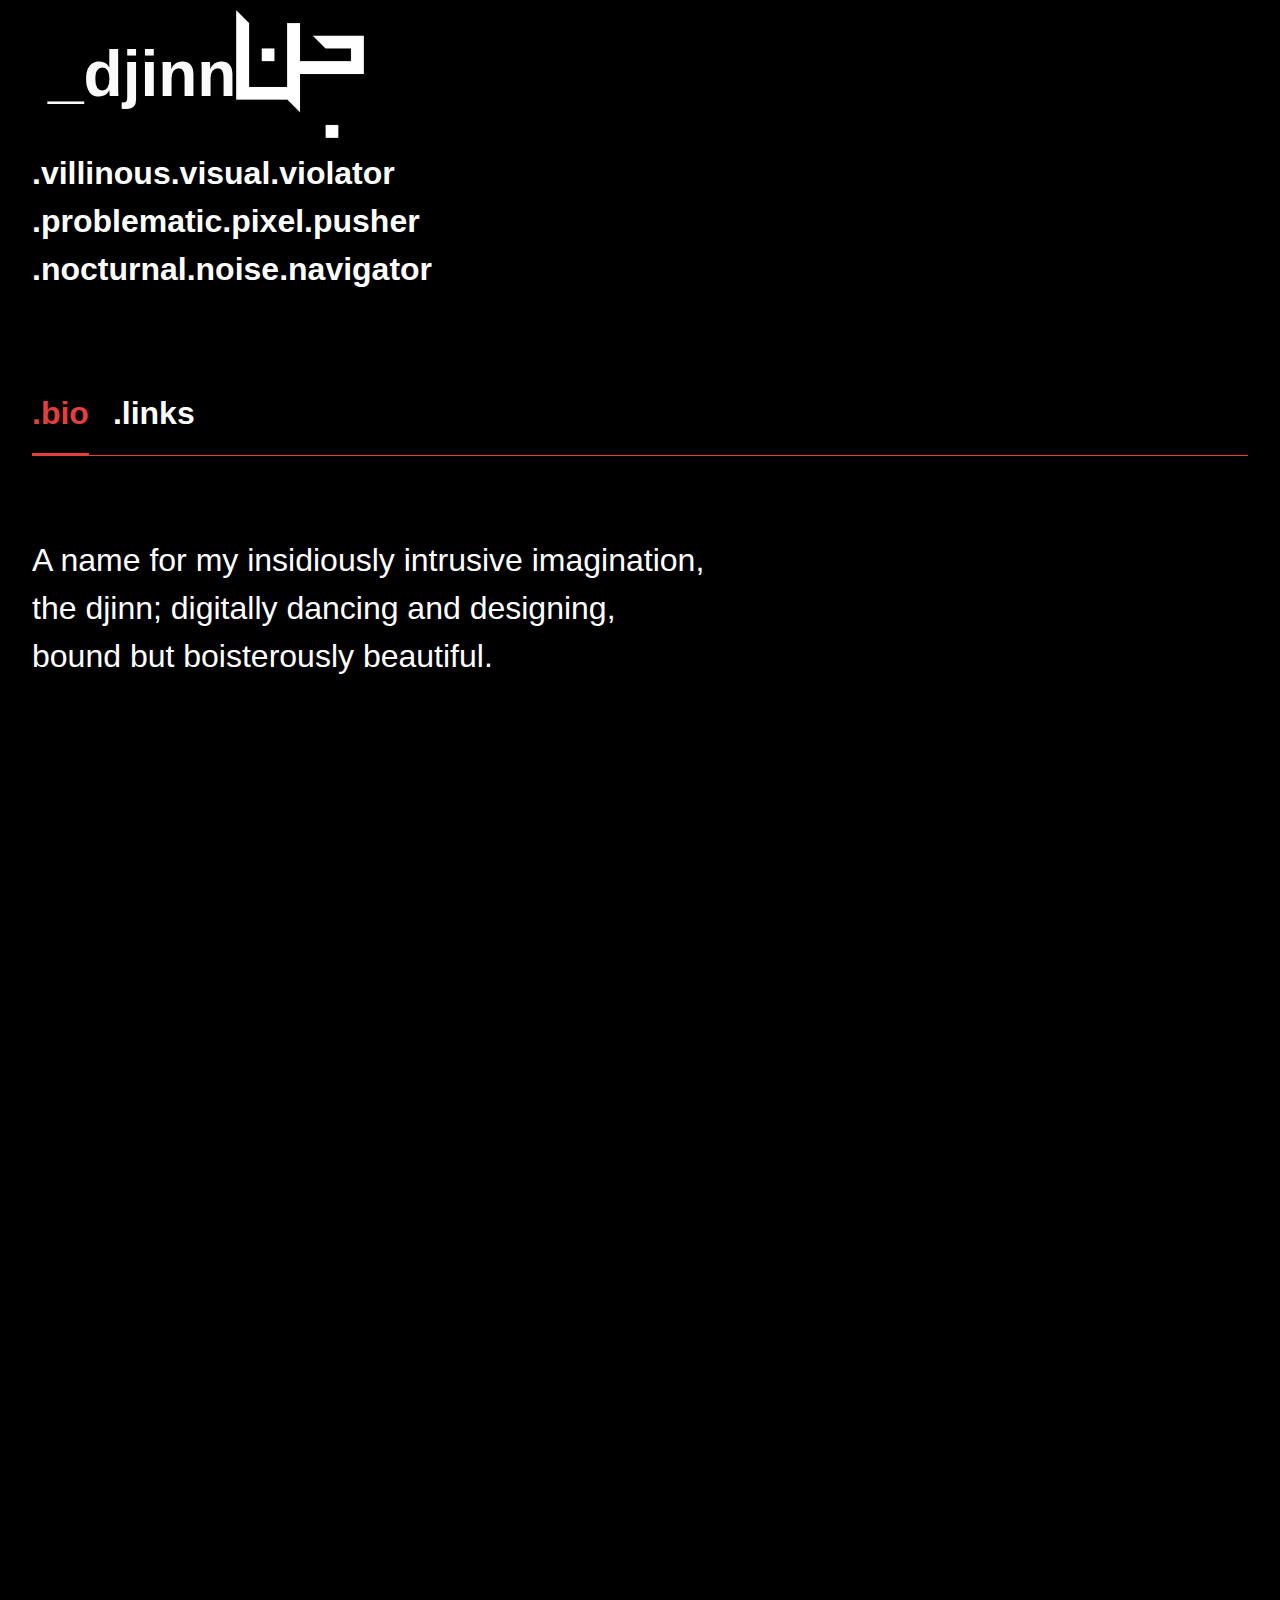
<file: index.html>
<!DOCTYPE html>
<html>
<head>
    <meta charset="UTF-8">
    <meta http-equiv="X-UA-Compatible" content="IE=edge">
    <meta name="generator" content="Mobirise v5.3.10, mobirise.com">
    <meta name="viewport" content="width=device-width, initial-scale=1, minimum-scale=1">
    <link rel="shortcut icon" href="assets/images/djinn-800x800.png" type="image/x-icon">
    <meta name="description" content="">
    <title>Home</title>
    <link rel="stylesheet" href="assets/tether/tether.min.css">
    <link rel="stylesheet" href="assets/bootstrap/css/bootstrap.min.css">
    <link rel="stylesheet" href="assets/bootstrap/css/bootstrap-grid.min.css">
    <link rel="stylesheet" href="assets/bootstrap/css/bootstrap-reboot.min.css">
    <link rel="stylesheet" href="assets/dropdown/css/style.css">
    <link rel="stylesheet" href="assets/socicon/css/styles.css">
    <link rel="stylesheet" href="assets/theme/css/style.css">
    <link rel="preload" as="style" href="assets/mobirise/css/mbr-additional.css">
    <link rel="stylesheet" href="assets/mobirise/css/mbr-additional.css" type="text/css">
</head>
<body>
    <section class="menu menu2 cid-sD3Kc9bq8i" once="menu" id="menu2-9">
        <nav class="navbar navbar-dropdown navbar-expand-lg">
            <div class="container-fluid">
                <div class="navbar-brand">
                    <span class="navbar-caption-wrap">
                        <a class="navbar-caption text-white display-1"href="https://djinn.bond">_djinn<br></a></span>
                        <span class="navbar-logo">
                            <a href="https://djinn.bond">
                                <img src="assets/images/djinn-800x800.png" style="height: 8rem;"></a></span>
                </div>
            </div>
        </nav>
    </section>
    <section class="content4 cid-sD3NyjO5Yz" id="content4-b">
        <div class="container-fluid">
            <div class="row justify-content-around">
                <div class="title col-md-12 col-lg-12">
                    <h3 class="mbr-section-title mbr-fonts-style align-content-around mb-4 display-7">
                        <strong>.villinous.visual.violator</strong><br>
                        <strong>.problematic.pixel.pusher</strong><br>
                        <strong>.nocturnal.noise.navigator</strong><br>
                    </h3>
                </div>
            </div>
        </div>
    </section>
    <section class="tabs content18 cid-sD3IOaM2Db" id="tabs1-8">
        <div class="container-fluid">
            <div class="row justify-content-center mt-4">
                <div class="col-12 col-md-12">
                    <ul class="nav nav-tabs mb-4" role="tablist">
                        
                        <li class="nav-item first mbr-fonts-style">
                            <a class="nav-link mbr-fonts-style show active display-7" 
                            role="tab" 
                            data-toggle="tab" 
                            href="#tabs1-8_tab0" 
                            aria-selected="true">
                            <strong>.bio</strong>
                            </a>
                        </li>
                        <li class="nav-item">
                            <a class="nav-link mbr-fonts-style active display-7" 
                            role="tab"
                            data-toggle="tab" 
                            href="#tabs1-8_tab1"
                            aria-selected="true">
                            <strong>.links</strong>
                        	</a>
                        </li>
                    </ul>
                    <div class="tab-content">
                        <div id="tab1" class="tab-pane in active" role="tabpanel">
                            <div class="row">
                                <div class="col-md-12">
                                    <p class="mbr-text mbr-fonts-style display-7"><br> 
                                        A name for my insidiously intrusive imagination,<br>
                                        the djinn; digitally dancing and designing,<br>
                                        bound but boisterously beautiful.<br><br>
                                    </p>
                                </div>
                            </div>
                        </div>

                        <div id="tab2" class="tab-pane" role="tabpanel">
                            <div class="row">
                                <div class="col-md-12">
                                    <p class="mbr-text mbr-fonts-style display-7">
                                        <a href="mailto:mail@djinn.bond" class="text-secondary">
                                            email:</a>mail@djinn.bond<br>
                                        <a href="https://www.instagram.com/insta_djinn/" class="text-secondary" target="_blank">
                                            instagram:</a>instadjinn<br>
                                        <a href="https://www.twitch.tv/twitching_djinn" class="text-secondary" target="_blank">
                                            twitch:</a>twitchdjinn<br>
                                        <a href="https://t.me/t_djinn" class="text-secondary" target="_blank">
                                            telegram:</a>tdjinn<br>                                            
                                        <a href="https://paypal.me/paydjinn" class="text-secondary" target="_blank">
                                            paypal:</a>paydjinn<br>
                                    </p>
                                </div>
                            </div>
                        </div>
                        <div id="tab3" class="tab-pane" role="tabpanel">
                            <div class="row">
                                <div class="col-md-12">
                                    <p class="mbr-text mbr-fonts-style display-7">. . .</p>
                                </div>
                            </div>
                        </div>
                        <div id="tab4" class="tab-pane" role="tabpanel">
                            <div class="row">
                                <div class="col-md-12">
                                    <p class="mbr-text mbr-fonts-style display-7">. . .&nbsp;</p>
                                </div>
                            </div>
                        </div>
                        <div id="tab5" class="tab-pane" role="tabpanel">
                            <div class="row">
                                <div class="col-md-12">
                                    <p class="mbr-text mbr-fonts-style display-7">. . .&nbsp;</p>
                                </div>
                            </div>
                        </div>
                    </div>
                </div>
            </div>
        </div>
    </section>

    <section class="content4 cid-sD3NmgEB74 mbr-fullscreen" id="content4-a">
        <div class="container">
            <div class="row justify-content-center">
                <div class="title col-md-12 col-lg-10">
                    <h3 class="mbr-section-title mbr-fonts-style align-center mb-4 display-2"></h3>
                    <h4 class="mbr-section-subtitle align-center mbr-fonts-style mb-4 display-5"></h4>
                </div>
            </div>
        </div>
    </section>
    <section
        style="background-color: #000000; font-family: -apple-system, BlinkMacSystemFont, 'Segoe UI', 'Roboto', 'Helvetica Neue', Arial, sans-serif; color:#000000; font-size:12px; padding: 0; align-items: center; display: flex;">
        <a href="https://mobirise.site/m" style="flex: 1 1; height: 3rem; padding-left: 1rem;"></a>
        <p style="flex: 0 0 auto; margin:0; padding-right:1rem;"><a href="https://djinn.bond" style="color:#000000;"></a></p>
    </section>
    <script src="assets/web/assets/jquery/jquery.min.js"></script>
    <script src="assets/popper/popper.min.js"></script>
    <script src="assets/tether/tether.min.js"></script>
    <script src="assets/bootstrap/js/bootstrap.min.js"></script>
    <script src="assets/smoothscroll/smooth-scroll.js"></script>
    <script src="assets/mbr-tabs/mbr-tabs.js"></script>
    <script src="assets/dropdown/js/nav-dropdown.js"></script>
    <script src="assets/dropdown/js/navbar-dropdown.js"></script>
    <script src="assets/touchswipe/jquery.touch-swipe.min.js"></script>
    <script src="assets/theme/js/script.js"></script>
</body>
</html>
</file>
<file: assets/dropdown/css/style.css>
.navbar-dropdown {
  left: 0;
  padding: 0;
  position: absolute;
  right: 0;
  top: 0;
  transition: all 0.45s ease;
  z-index: 1030;
  background: #282828; }
  .navbar-dropdown .navbar-logo {
    margin-right: 0.8rem;
    transition: margin 0.3s ease-in-out;
    vertical-align: middle; }
    .navbar-dropdown .navbar-logo img {
      height: 3.125rem;
      transition: all 0.3s ease-in-out; }
    .navbar-dropdown .navbar-logo.mbr-iconfont {
      font-size: 3.125rem;
      line-height: 3.125rem; }
  .navbar-dropdown .navbar-caption {
    font-weight: 700;
    white-space: normal;
    vertical-align: -4px;
    line-height: 3.125rem !important; }
    .navbar-dropdown .navbar-caption, .navbar-dropdown .navbar-caption:hover {
      color: inherit;
      text-decoration: none; }
  .navbar-dropdown .mbr-iconfont + .navbar-caption {
    vertical-align: -1px; }
  .navbar-dropdown.navbar-fixed-top {
    position: fixed; }
  .navbar-dropdown .navbar-brand span {
    vertical-align: -4px; }
  .navbar-dropdown.bg-color.transparent {
    background: none; }
  .navbar-dropdown.navbar-short .navbar-brand {
    padding: 0.625rem 0; }
    .navbar-dropdown.navbar-short .navbar-brand span {
      vertical-align: -1px; }
  .navbar-dropdown.navbar-short .navbar-caption {
    line-height: 2.375rem !important;
    vertical-align: -2px; }
  .navbar-dropdown.navbar-short .navbar-logo {
    margin-right: 0.5rem; }
    .navbar-dropdown.navbar-short .navbar-logo img {
      height: 2.375rem; }
    .navbar-dropdown.navbar-short .navbar-logo.mbr-iconfont {
      font-size: 2.375rem;
      line-height: 2.375rem; }
  .navbar-dropdown.navbar-short .mbr-table-cell {
    height: 3.625rem; }
  .navbar-dropdown .navbar-close {
    left: 0.6875rem;
    position: fixed;
    top: 0.75rem;
    z-index: 1000; }
  .navbar-dropdown .hamburger-icon {
    content: "";
    display: inline-block;
    vertical-align: middle;
    width: 16px;
    -webkit-box-shadow: 0 -6px 0 1px #282828,0 0 0 1px #282828,0 6px 0 1px #282828;
    -moz-box-shadow: 0 -6px 0 1px #282828,0 0 0 1px #282828,0 6px 0 1px #282828;
    box-shadow: 0 -6px 0 1px #282828,0 0 0 1px #282828,0 6px 0 1px #282828; }

.dropdown-menu .dropdown-toggle[data-toggle="dropdown-submenu"]::after {
  border-bottom: 0.35em solid transparent;
  border-left: 0.35em solid;
  border-right: 0;
  border-top: 0.35em solid transparent;
  margin-left: 0.3rem; }

.dropdown-menu .dropdown-item:focus {
  outline: 0; }

.nav-dropdown {
  font-size: 0.75rem;
  font-weight: 500;
  height: auto !important; }
  .nav-dropdown .nav-btn {
    padding-left: 1rem; }
  .nav-dropdown .link {
    margin: .667em 1.667em;
    font-weight: 500;
    padding: 0;
    transition: color .2s ease-in-out; }
    .nav-dropdown .link.dropdown-toggle {
      margin-right: 2.583em; }
      .nav-dropdown .link.dropdown-toggle::after {
        margin-left: .25rem;
        border-top: 0.35em solid;
        border-right: 0.35em solid transparent;
        border-left: 0.35em solid transparent;
        border-bottom: 0; }
      .nav-dropdown .link.dropdown-toggle[aria-expanded="true"] {
        margin: 0;
        padding: 0.667em 3.263em  0.667em 1.667em; }
  .nav-dropdown .link::after,
  .nav-dropdown .dropdown-item::after {
    color: inherit; }
  .nav-dropdown .btn {
    font-size: 0.75rem;
    font-weight: 700;
    letter-spacing: 0;
    margin-bottom: 0;
    padding-left: 1.25rem;
    padding-right: 1.25rem; }
  .nav-dropdown .dropdown-menu {
    border-radius: 0;
    border: 0;
    left: 0;
    margin: 0;
    padding-bottom: 1.25rem;
    padding-top: 1.25rem;
    position: relative; }
  .nav-dropdown .dropdown-submenu {
    margin-left: 0.125rem;
    top: 0; }
  .nav-dropdown .dropdown-item {
    font-weight: 500;
    line-height: 2;
    padding: 0.3846em 4.615em 0.3846em 1.5385em;
    position: relative;
    transition: color .2s ease-in-out, background-color .2s ease-in-out; }
    .nav-dropdown .dropdown-item::after {
      margin-top: -0.3077em;
      position: absolute;
      right: 1.1538em;
      top: 50%; }
    .nav-dropdown .dropdown-item:focus, .nav-dropdown .dropdown-item:hover {
      background: none; }

@media (max-width: 767px) {
  .nav-dropdown.navbar-toggleable-sm {
    bottom: 0;
    display: none;
    left: 0;
    overflow-x: hidden;
    position: fixed;
    top: 0;
    transform: translateX(-100%);
    -ms-transform: translateX(-100%);
    -webkit-transform: translateX(-100%);
    width: 18.75rem;
    z-index: 999; } }
.nav-dropdown.navbar-toggleable-xl {
  bottom: 0;
  display: none;
  left: 0;
  overflow-x: hidden;
  position: fixed;
  top: 0;
  transform: translateX(-100%);
  -ms-transform: translateX(-100%);
  -webkit-transform: translateX(-100%);
  width: 18.75rem;
  z-index: 999; }

.nav-dropdown-sm {
  display: block !important;
  overflow-x: hidden;
  overflow: auto;
  padding-top: 3.875rem; }
  .nav-dropdown-sm::after {
    content: "";
    display: block;
    height: 3rem;
    width: 100%; }
  .nav-dropdown-sm.collapse.in ~ .navbar-close {
    display: block !important; }
  .nav-dropdown-sm.collapsing, .nav-dropdown-sm.collapse.in {
    transform: translateX(0);
    -ms-transform: translateX(0);
    -webkit-transform: translateX(0);
    transition: all 0.25s ease-out;
    -webkit-transition: all 0.25s ease-out;
    background: #282828; }
  .nav-dropdown-sm.collapsing[aria-expanded="false"] {
    transform: translateX(-100%);
    -ms-transform: translateX(-100%);
    -webkit-transform: translateX(-100%); }
  .nav-dropdown-sm .nav-item {
    display: block;
    margin-left: 0 !important;
    padding-left: 0; }
  .nav-dropdown-sm .link,
  .nav-dropdown-sm .dropdown-item {
    border-top: 1px dotted rgba(255, 255, 255, 0.1);
    font-size: 0.8125rem;
    line-height: 1.6;
    margin: 0 !important;
    padding: 0.875rem 2.4rem 0.875rem 1.5625rem !important;
    position: relative;
    white-space: normal; }
    .nav-dropdown-sm .link:focus, .nav-dropdown-sm .link:hover,
    .nav-dropdown-sm .dropdown-item:focus,
    .nav-dropdown-sm .dropdown-item:hover {
      background: rgba(0, 0, 0, 0.2) !important;
      color: #c0a375; }
  .nav-dropdown-sm .nav-btn {
    position: relative;
    padding: 1.5625rem 1.5625rem 0 1.5625rem; }
    .nav-dropdown-sm .nav-btn::before {
      border-top: 1px dotted rgba(255, 255, 255, 0.1);
      content: "";
      left: 0;
      position: absolute;
      top: 0;
      width: 100%; }
    .nav-dropdown-sm .nav-btn + .nav-btn {
      padding-top: 0.625rem; }
      .nav-dropdown-sm .nav-btn + .nav-btn::before {
        display: none; }
  .nav-dropdown-sm .btn {
    padding: 0.625rem 0; }
  .nav-dropdown-sm .dropdown-toggle[data-toggle="dropdown-submenu"]::after {
    margin-left: .25rem;
    border-top: 0.35em solid;
    border-right: 0.35em solid transparent;
    border-left: 0.35em solid transparent;
    border-bottom: 0; }
  .nav-dropdown-sm .dropdown-toggle[data-toggle="dropdown-submenu"][aria-expanded="true"]::after {
    border-top: 0;
    border-right: 0.35em solid transparent;
    border-left: 0.35em solid transparent;
    border-bottom: 0.35em solid; }
  .nav-dropdown-sm .dropdown-menu {
    margin: 0;
    padding: 0;
    position: relative;
    top: 0;
    left: 0;
    width: 100%;
    border: 0;
    float: none;
    border-radius: 0;
    background: none; }
  .nav-dropdown-sm .dropdown-submenu {
    left: 100%;
    margin-left: 0.125rem;
    margin-top: -1.25rem;
    top: 0; }

.navbar-toggleable-sm .nav-dropdown .dropdown-menu {
  position: absolute; }

.navbar-toggleable-sm .nav-dropdown .dropdown-submenu {
  left: 100%;
  margin-left: 0.125rem;
  margin-top: -1.25rem;
  top: 0; }

.navbar-toggleable-sm.opened .nav-dropdown .dropdown-menu {
  position: relative; }

.navbar-toggleable-sm.opened .nav-dropdown .dropdown-submenu {
  left: 0;
  margin-left: 00rem;
  margin-top: 0rem;
  top: 0; }

.is-builder .nav-dropdown.collapsing {
  transition: none !important; }

/*# sourceMappingURL=style.css.map */
</file>
<file: assets/socicon/css/styles.css>
@charset "UTF-8";

@font-face {
  font-family: 'Socicon';
  src:  url('../fonts/socicon.eot');
  src:  url('../fonts/socicon.eot?#iefix') format('embedded-opentype'),
    url('../fonts/socicon.woff2') format('woff2'),
    url('../fonts/socicon.ttf') format('truetype'),
    url('../fonts/socicon.woff') format('woff'),
    url('../fonts/socicon.svg#socicon') format('svg');
  font-weight: normal;
  font-style: normal;
  font-display: swap;
}

[data-icon]:before {
  font-family: "socicon" !important;
  content: attr(data-icon);
  font-style: normal !important;
  font-weight: normal !important;
  font-variant: normal !important;
  text-transform: none !important;
  speak: none;
  line-height: 1;
  -webkit-font-smoothing: antialiased;
  -moz-osx-font-smoothing: grayscale;
}

[class^="socicon-"], [class*=" socicon-"] {
  /* use !important to prevent issues with browser extensions that change fonts */
  font-family: 'Socicon' !important;
  speak: none;
  font-style: normal;
  font-weight: normal;
  font-variant: normal;
  text-transform: none;
  line-height: 1;

  /* Better Font Rendering =========== */
  -webkit-font-smoothing: antialiased;
  -moz-osx-font-smoothing: grayscale;
}

.socicon-eitaa:before {
  content: "\e97c";
}
.socicon-soroush:before {
  content: "\e97d";
}
.socicon-bale:before {
  content: "\e97e";
}
.socicon-zazzle:before {
  content: "\e97b";
}
.socicon-society6:before {
  content: "\e97a";
}
.socicon-redbubble:before {
  content: "\e979";
}
.socicon-avvo:before {
  content: "\e978";
}
.socicon-stitcher:before {
  content: "\e977";
}
.socicon-googlehangouts:before {
  content: "\e974";
}
.socicon-dlive:before {
  content: "\e975";
}
.socicon-vsco:before {
  content: "\e976";
}
.socicon-flipboard:before {
  content: "\e973";
}
.socicon-ubuntu:before {
  content: "\e958";
}
.socicon-artstation:before {
  content: "\e959";
}
.socicon-invision:before {
  content: "\e95a";
}
.socicon-torial:before {
  content: "\e95b";
}
.socicon-collectorz:before {
  content: "\e95c";
}
.socicon-seenthis:before {
  content: "\e95d";
}
.socicon-googleplaymusic:before {
  content: "\e95e";
}
.socicon-debian:before {
  content: "\e95f";
}
.socicon-filmfreeway:before {
  content: "\e960";
}
.socicon-gnome:before {
  content: "\e961";
}
.socicon-itchio:before {
  content: "\e962";
}
.socicon-jamendo:before {
  content: "\e963";
}
.socicon-mix:before {
  content: "\e964";
}
.socicon-sharepoint:before {
  content: "\e965";
}
.socicon-tinder:before {
  content: "\e966";
}
.socicon-windguru:before {
  content: "\e967";
}
.socicon-cdbaby:before {
  content: "\e968";
}
.socicon-elementaryos:before {
  content: "\e969";
}
.socicon-stage32:before {
  content: "\e96a";
}
.socicon-tiktok:before {
  content: "\e96b";
}
.socicon-gitter:before {
  content: "\e96c";
}
.socicon-letterboxd:before {
  content: "\e96d";
}
.socicon-threema:before {
  content: "\e96e";
}
.socicon-splice:before {
  content: "\e96f";
}
.socicon-metapop:before {
  content: "\e970";
}
.socicon-naver:before {
  content: "\e971";
}
.socicon-remote:before {
  content: "\e972";
}
.socicon-internet:before {
  content: "\e957";
}
.socicon-moddb:before {
  content: "\e94b";
}
.socicon-indiedb:before {
  content: "\e94c";
}
.socicon-traxsource:before {
  content: "\e94d";
}
.socicon-gamefor:before {
  content: "\e94e";
}
.socicon-pixiv:before {
  content: "\e94f";
}
.socicon-myanimelist:before {
  content: "\e950";
}
.socicon-blackberry:before {
  content: "\e951";
}
.socicon-wickr:before {
  content: "\e952";
}
.socicon-spip:before {
  content: "\e953";
}
.socicon-napster:before {
  content: "\e954";
}
.socicon-beatport:before {
  content: "\e955";
}
.socicon-hackerone:before {
  content: "\e956";
}
.socicon-hackernews:before {
  content: "\e946";
}
.socicon-smashwords:before {
  content: "\e947";
}
.socicon-kobo:before {
  content: "\e948";
}
.socicon-bookbub:before {
  content: "\e949";
}
.socicon-mailru:before {
  content: "\e94a";
}
.socicon-gitlab:before {
  content: "\e945";
}
.socicon-instructables:before {
  content: "\e944";
}
.socicon-portfolio:before {
  content: "\e943";
}
.socicon-codered:before {
  content: "\e940";
}
.socicon-origin:before {
  content: "\e941";
}
.socicon-nextdoor:before {
  content: "\e942";
}
.socicon-udemy:before {
  content: "\e93f";
}
.socicon-livemaster:before {
  content: "\e93e";
}
.socicon-crunchbase:before {
  content: "\e93b";
}
.socicon-homefy:before {
  content: "\e93c";
}
.socicon-calendly:before {
  content: "\e93d";
}
.socicon-realtor:before {
  content: "\e90f";
}
.socicon-tidal:before {
  content: "\e910";
}
.socicon-qobuz:before {
  content: "\e911";
}
.socicon-natgeo:before {
  content: "\e912";
}
.socicon-mastodon:before {
  content: "\e913";
}
.socicon-unsplash:before {
  content: "\e914";
}
.socicon-homeadvisor:before {
  content: "\e915";
}
.socicon-angieslist:before {
  content: "\e916";
}
.socicon-codepen:before {
  content: "\e917";
}
.socicon-slack:before {
  content: "\e918";
}
.socicon-openaigym:before {
  content: "\e919";
}
.socicon-logmein:before {
  content: "\e91a";
}
.socicon-fiverr:before {
  content: "\e91b";
}
.socicon-gotomeeting:before {
  content: "\e91c";
}
.socicon-aliexpress:before {
  content: "\e91d";
}
.socicon-guru:before {
  content: "\e91e";
}
.socicon-appstore:before {
  content: "\e91f";
}
.socicon-homes:before {
  content: "\e920";
}
.socicon-zoom:before {
  content: "\e921";
}
.socicon-alibaba:before {
  content: "\e922";
}
.socicon-craigslist:before {
  content: "\e923";
}
.socicon-wix:before {
  content: "\e924";
}
.socicon-redfin:before {
  content: "\e925";
}
.socicon-googlecalendar:before {
  content: "\e926";
}
.socicon-shopify:before {
  content: "\e927";
}
.socicon-freelancer:before {
  content: "\e928";
}
.socicon-seedrs:before {
  content: "\e929";
}
.socicon-bing:before {
  content: "\e92a";
}
.socicon-doodle:before {
  content: "\e92b";
}
.socicon-bonanza:before {
  content: "\e92c";
}
.socicon-squarespace:before {
  content: "\e92d";
}
.socicon-toptal:before {
  content: "\e92e";
}
.socicon-gust:before {
  content: "\e92f";
}
.socicon-ask:before {
  content: "\e930";
}
.socicon-trulia:before {
  content: "\e931";
}
.socicon-loomly:before {
  content: "\e932";
}
.socicon-ghost:before {
  content: "\e933";
}
.socicon-upwork:before {
  content: "\e934";
}
.socicon-fundable:before {
  content: "\e935";
}
.socicon-booking:before {
  content: "\e936";
}
.socicon-googlemaps:before {
  content: "\e937";
}
.socicon-zillow:before {
  content: "\e938";
}
.socicon-niconico:before {
  content: "\e939";
}
.socicon-toneden:before {
  content: "\e93a";
}
.socicon-augment:before {
  content: "\e908";
}
.socicon-bitbucket:before {
  content: "\e909";
}
.socicon-fyuse:before {
  content: "\e90a";
}
.socicon-yt-gaming:before {
  content: "\e90b";
}
.socicon-sketchfab:before {
  content: "\e90c";
}
.socicon-mobcrush:before {
  content: "\e90d";
}
.socicon-microsoft:before {
  content: "\e90e";
}
.socicon-pandora:before {
  content: "\e907";
}
.socicon-messenger:before {
  content: "\e906";
}
.socicon-gamewisp:before {
  content: "\e905";
}
.socicon-bloglovin:before {
  content: "\e904";
}
.socicon-tunein:before {
  content: "\e903";
}
.socicon-gamejolt:before {
  content: "\e901";
}
.socicon-trello:before {
  content: "\e902";
}
.socicon-spreadshirt:before {
  content: "\e900";
}
.socicon-500px:before {
  content: "\e000";
}
.socicon-8tracks:before {
  content: "\e001";
}
.socicon-airbnb:before {
  content: "\e002";
}
.socicon-alliance:before {
  content: "\e003";
}
.socicon-amazon:before {
  content: "\e004";
}
.socicon-amplement:before {
  content: "\e005";
}
.socicon-android:before {
  content: "\e006";
}
.socicon-angellist:before {
  content: "\e007";
}
.socicon-apple:before {
  content: "\e008";
}
.socicon-appnet:before {
  content: "\e009";
}
.socicon-baidu:before {
  content: "\e00a";
}
.socicon-bandcamp:before {
  content: "\e00b";
}
.socicon-battlenet:before {
  content: "\e00c";
}
.socicon-mixer:before {
  content: "\e00d";
}
.socicon-bebee:before {
  content: "\e00e";
}
.socicon-bebo:before {
  content: "\e00f";
}
.socicon-behance:before {
  content: "\e010";
}
.socicon-blizzard:before {
  content: "\e011";
}
.socicon-blogger:before {
  content: "\e012";
}
.socicon-buffer:before {
  content: "\e013";
}
.socicon-chrome:before {
  content: "\e014";
}
.socicon-coderwall:before {
  content: "\e015";
}
.socicon-curse:before {
  content: "\e016";
}
.socicon-dailymotion:before {
  content: "\e017";
}
.socicon-deezer:before {
  content: "\e018";
}
.socicon-delicious:before {
  content: "\e019";
}
.socicon-deviantart:before {
  content: "\e01a";
}
.socicon-diablo:before {
  content: "\e01b";
}
.socicon-digg:before {
  content: "\e01c";
}
.socicon-discord:before {
  content: "\e01d";
}
.socicon-disqus:before {
  content: "\e01e";
}
.socicon-douban:before {
  content: "\e01f";
}
.socicon-draugiem:before {
  content: "\e020";
}
.socicon-dribbble:before {
  content: "\e021";
}
.socicon-drupal:before {
  content: "\e022";
}
.socicon-ebay:before {
  content: "\e023";
}
.socicon-ello:before {
  content: "\e024";
}
.socicon-endomodo:before {
  content: "\e025";
}
.socicon-envato:before {
  content: "\e026";
}
.socicon-etsy:before {
  content: "\e027";
}
.socicon-facebook:before {
  content: "\e028";
}
.socicon-feedburner:before {
  content: "\e029";
}
.socicon-filmweb:before {
  content: "\e02a";
}
.socicon-firefox:before {
  content: "\e02b";
}
.socicon-flattr:before {
  content: "\e02c";
}
.socicon-flickr:before {
  content: "\e02d";
}
.socicon-formulr:before {
  content: "\e02e";
}
.socicon-forrst:before {
  content: "\e02f";
}
.socicon-foursquare:before {
  content: "\e030";
}
.socicon-friendfeed:before {
  content: "\e031";
}
.socicon-github:before {
  content: "\e032";
}
.socicon-goodreads:before {
  content: "\e033";
}
.socicon-google:before {
  content: "\e034";
}
.socicon-googlescholar:before {
  content: "\e035";
}
.socicon-googlegroups:before {
  content: "\e036";
}
.socicon-googlephotos:before {
  content: "\e037";
}
.socicon-googleplus:before {
  content: "\e038";
}
.socicon-grooveshark:before {
  content: "\e039";
}
.socicon-hackerrank:before {
  content: "\e03a";
}
.socicon-hearthstone:before {
  content: "\e03b";
}
.socicon-hellocoton:before {
  content: "\e03c";
}
.socicon-heroes:before {
  content: "\e03d";
}
.socicon-smashcast:before {
  content: "\e03e";
}
.socicon-horde:before {
  content: "\e03f";
}
.socicon-houzz:before {
  content: "\e040";
}
.socicon-icq:before {
  content: "\e041";
}
.socicon-identica:before {
  content: "\e042";
}
.socicon-imdb:before {
  content: "\e043";
}
.socicon-instagram:before {
  content: "\e044";
}
.socicon-issuu:before {
  content: "\e045";
}
.socicon-istock:before {
  content: "\e046";
}
.socicon-itunes:before {
  content: "\e047";
}
.socicon-keybase:before {
  content: "\e048";
}
.socicon-lanyrd:before {
  content: "\e049";
}
.socicon-lastfm:before {
  content: "\e04a";
}
.socicon-line:before {
  content: "\e04b";
}
.socicon-linkedin:before {
  content: "\e04c";
}
.socicon-livejournal:before {
  content: "\e04d";
}
.socicon-lyft:before {
  content: "\e04e";
}
.socicon-macos:before {
  content: "\e04f";
}
.socicon-mail:before {
  content: "\e050";
}
.socicon-medium:before {
  content: "\e051";
}
.socicon-meetup:before {
  content: "\e052";
}
.socicon-mixcloud:before {
  content: "\e053";
}
.socicon-modelmayhem:before {
  content: "\e054";
}
.socicon-mumble:before {
  content: "\e055";
}
.socicon-myspace:before {
  content: "\e056";
}
.socicon-newsvine:before {
  content: "\e057";
}
.socicon-nintendo:before {
  content: "\e058";
}
.socicon-npm:before {
  content: "\e059";
}
.socicon-odnoklassniki:before {
  content: "\e05a";
}
.socicon-openid:before {
  content: "\e05b";
}
.socicon-opera:before {
  content: "\e05c";
}
.socicon-outlook:before {
  content: "\e05d";
}
.socicon-overwatch:before {
  content: "\e05e";
}
.socicon-patreon:before {
  content: "\e05f";
}
.socicon-paypal:before {
  content: "\e060";
}
.socicon-periscope:before {
  content: "\e061";
}
.socicon-persona:before {
  content: "\e062";
}
.socicon-pinterest:before {
  content: "\e063";
}
.socicon-play:before {
  content: "\e064";
}
.socicon-player:before {
  content: "\e065";
}
.socicon-playstation:before {
  content: "\e066";
}
.socicon-pocket:before {
  content: "\e067";
}
.socicon-qq:before {
  content: "\e068";
}
.socicon-quora:before {
  content: "\e069";
}
.socicon-raidcall:before {
  content: "\e06a";
}
.socicon-ravelry:before {
  content: "\e06b";
}
.socicon-reddit:before {
  content: "\e06c";
}
.socicon-renren:before {
  content: "\e06d";
}
.socicon-researchgate:before {
  content: "\e06e";
}
.socicon-residentadvisor:before {
  content: "\e06f";
}
.socicon-reverbnation:before {
  content: "\e070";
}
.socicon-rss:before {
  content: "\e071";
}
.socicon-sharethis:before {
  content: "\e072";
}
.socicon-skype:before {
  content: "\e073";
}
.socicon-slideshare:before {
  content: "\e074";
}
.socicon-smugmug:before {
  content: "\e075";
}
.socicon-snapchat:before {
  content: "\e076";
}
.socicon-songkick:before {
  content: "\e077";
}
.socicon-soundcloud:before {
  content: "\e078";
}
.socicon-spotify:before {
  content: "\e079";
}
.socicon-stackexchange:before {
  content: "\e07a";
}
.socicon-stackoverflow:before {
  content: "\e07b";
}
.socicon-starcraft:before {
  content: "\e07c";
}
.socicon-stayfriends:before {
  content: "\e07d";
}
.socicon-steam:before {
  content: "\e07e";
}
.socicon-storehouse:before {
  content: "\e07f";
}
.socicon-strava:before {
  content: "\e080";
}
.socicon-streamjar:before {
  content: "\e081";
}
.socicon-stumbleupon:before {
  content: "\e082";
}
.socicon-swarm:before {
  content: "\e083";
}
.socicon-teamspeak:before {
  content: "\e084";
}
.socicon-teamviewer:before {
  content: "\e085";
}
.socicon-technorati:before {
  content: "\e086";
}
.socicon-telegram:before {
  content: "\e087";
}
.socicon-tripadvisor:before {
  content: "\e088";
}
.socicon-tripit:before {
  content: "\e089";
}
.socicon-triplej:before {
  content: "\e08a";
}
.socicon-tumblr:before {
  content: "\e08b";
}
.socicon-twitch:before {
  content: "\e08c";
}
.socicon-twitter:before {
  content: "\e08d";
}
.socicon-uber:before {
  content: "\e08e";
}
.socicon-ventrilo:before {
  content: "\e08f";
}
.socicon-viadeo:before {
  content: "\e090";
}
.socicon-viber:before {
  content: "\e091";
}
.socicon-viewbug:before {
  content: "\e092";
}
.socicon-vimeo:before {
  content: "\e093";
}
.socicon-vine:before {
  content: "\e094";
}
.socicon-vkontakte:before {
  content: "\e095";
}
.socicon-warcraft:before {
  content: "\e096";
}
.socicon-wechat:before {
  content: "\e097";
}
.socicon-weibo:before {
  content: "\e098";
}
.socicon-whatsapp:before {
  content: "\e099";
}
.socicon-wikipedia:before {
  content: "\e09a";
}
.socicon-windows:before {
  content: "\e09b";
}
.socicon-wordpress:before {
  content: "\e09c";
}
.socicon-wykop:before {
  content: "\e09d";
}
.socicon-xbox:before {
  content: "\e09e";
}
.socicon-xing:before {
  content: "\e09f";
}
.socicon-yahoo:before {
  content: "\e0a0";
}
.socicon-yammer:before {
  content: "\e0a1";
}
.socicon-yandex:before {
  content: "\e0a2";
}
.socicon-yelp:before {
  content: "\e0a3";
}
.socicon-younow:before {
  content: "\e0a4";
}
.socicon-youtube:before {
  content: "\e0a5";
}
.socicon-zapier:before {
  content: "\e0a6";
}
.socicon-zerply:before {
  content: "\e0a7";
}
.socicon-zomato:before {
  content: "\e0a8";
}
.socicon-zynga:before {
  content: "\e0a9";
}
</file>
<file: assets/theme/css/style.css>
@charset "UTF-8";
section {
  background-color: #ffffff;
}

body {
  font-style: normal;
  line-height: 1.5;
  font-weight: 400;
  color: #232323;
  position: relative;
}

section,
.container,
.container-fluid {
  position: relative;
  word-wrap: break-word;
}

a.mbr-iconfont:hover {
  text-decoration: none;
}

.article .lead p,
.article .lead ul,
.article .lead ol,
.article .lead pre,
.article .lead blockquote {
  margin-bottom: 0;
}

a {
  font-style: normal;
  font-weight: 400;
  cursor: pointer;
}
a, a:hover {
  text-decoration: none;
}

.mbr-section-title {
  font-style: normal;
  line-height: 1.3;
}

.mbr-section-subtitle {
  line-height: 1.3;
}

.mbr-text {
  font-style: normal;
  line-height: 1.7;
}

h1,
h2,
h3,
h4,
h5,
h6,
.display-1,
.display-2,
.display-4,
.display-5,
.display-7,
span,
p,
a {
  line-height: 1;
  word-break: break-word;
  word-wrap: break-word;
  font-weight: 400;
}

b,
strong {
  font-weight: bold;
}

input:-webkit-autofill, input:-webkit-autofill:hover, input:-webkit-autofill:focus, input:-webkit-autofill:active {
  transition-delay: 9999s;
  -webkit-transition-property: background-color, color;
  transition-property: background-color, color;
}

textarea[type=hidden] {
  display: none;
}

section {
  background-position: 50% 50%;
  background-repeat: no-repeat;
  background-size: cover;
}
section .mbr-background-video,
section .mbr-background-video-preview {
  position: absolute;
  bottom: 0;
  left: 0;
  right: 0;
  top: 0;
}

.hidden {
  visibility: hidden;
}

.mbr-z-index20 {
  z-index: 20;
}

/*! Base colors */
.mbr-white {
  color: #ffffff;
}

.mbr-black {
  color: #111111;
}

.mbr-bg-white {
  background-color: #ffffff;
}

.mbr-bg-black {
  background-color: #000000;
}

/*! Text-aligns */
.align-left {
  text-align: left;
}

.align-center {
  text-align: center;
}

.align-right {
  text-align: right;
}

/*! Font-weight  */
.mbr-light {
  font-weight: 300;
}

.mbr-regular {
  font-weight: 400;
}

.mbr-semibold {
  font-weight: 500;
}

.mbr-bold {
  font-weight: 700;
}

/*! Media  */
.media-content {
  flex-basis: 100%;
}

.media-container-row {
  display: flex;
  flex-direction: row;
  flex-wrap: wrap;
  justify-content: center;
  align-content: center;
  align-items: start;
}
.media-container-row .media-size-item {
  width: 400px;
}

.media-container-column {
  display: flex;
  flex-direction: column;
  flex-wrap: wrap;
  justify-content: center;
  align-content: center;
  align-items: stretch;
}
.media-container-column > * {
  width: 100%;
}

@media (min-width: 992px) {
  .media-container-row {
    flex-wrap: nowrap;
  }
}
figure {
  margin-bottom: 0;
  overflow: hidden;
}

figure[mbr-media-size] {
  transition: width 0.1s;
}

img,
iframe {
  display: block;
  width: 100%;
}

.card {
  background-color: transparent;
  border: none;
}

.card-box {
  width: 100%;
}

.card-img {
  text-align: center;
  flex-shrink: 0;
  -webkit-flex-shrink: 0;
}

.media {
  max-width: 100%;
  margin: 0 auto;
}

.mbr-figure {
  align-self: center;
}

.media-container > div {
  max-width: 100%;
}

.mbr-figure img,
.card-img img {
  width: 100%;
}

@media (max-width: 991px) {
  .media-size-item {
    width: auto !important;
  }

  .media {
    width: auto;
  }

  .mbr-figure {
    width: 100% !important;
  }
}
/*! Buttons */
.mbr-section-btn {
  margin-left: -0.6rem;
  margin-right: -0.6rem;
  font-size: 0;
}

.btn {
  font-weight: 600;
  border-width: 1px;
  font-style: normal;
  margin: 0.6rem 0.6rem;
  white-space: normal;
  transition: all 0.2s ease-in-out;
  display: inline-flex;
  align-items: center;
  justify-content: center;
  word-break: break-word;
}

.btn-sm {
  font-weight: 600;
  letter-spacing: 0px;
  transition: all 0.3s ease-in-out;
}

.btn-md {
  font-weight: 600;
  letter-spacing: 0px;
  transition: all 0.3s ease-in-out;
}

.btn-lg {
  font-weight: 600;
  letter-spacing: 0px;
  transition: all 0.3s ease-in-out;
}

.btn-form {
  margin: 0;
}
.btn-form:hover {
  cursor: pointer;
}

nav .mbr-section-btn {
  margin-left: 0rem;
  margin-right: 0rem;
}

/*! Btn icon margin */
.btn .mbr-iconfont,
.btn.btn-sm .mbr-iconfont {
  order: 1;
  cursor: pointer;
  margin-left: 0.5rem;
  vertical-align: sub;
}

.btn.btn-md .mbr-iconfont,
.btn.btn-md .mbr-iconfont {
  margin-left: 0.8rem;
}

.mbr-regular {
  font-weight: 400;
}

.mbr-semibold {
  font-weight: 500;
}

.mbr-bold {
  font-weight: 700;
}

[type=submit] {
  -webkit-appearance: none;
}

/*! Full-screen */
.mbr-fullscreen .mbr-overlay {
  min-height: 100vh;
}

.mbr-fullscreen {
  display: flex;
  display: -moz-flex;
  display: -ms-flex;
  display: -o-flex;
  align-items: center;
  min-height: 100vh;
  padding-top: 3rem;
  padding-bottom: 3rem;
}

/*! Map */
.map {
  height: 25rem;
  position: relative;
}
.map iframe {
  width: 100%;
  height: 100%;
}

/*! Scroll to top arrow */
.mbr-arrow-up {
  bottom: 25px;
  right: 90px;
  position: fixed;
  text-align: right;
  z-index: 5000;
  color: #ffffff;
  font-size: 22px;
}

.mbr-arrow-up a {
  background: rgba(0, 0, 0, 0.2);
  border-radius: 50%;
  color: #fff;
  display: inline-block;
  height: 60px;
  width: 60px;
  border: 2px solid #fff;
  outline-style: none !important;
  position: relative;
  text-decoration: none;
  transition: all 0.3s ease-in-out;
  cursor: pointer;
  text-align: center;
}
.mbr-arrow-up a:hover {
  background-color: rgba(0, 0, 0, 0.4);
}
.mbr-arrow-up a i {
  line-height: 60px;
}

.mbr-arrow-up-icon {
  display: block;
  color: #fff;
}

.mbr-arrow-up-icon::before {
  content: "›";
  display: inline-block;
  font-family: serif;
  font-size: 22px;
  line-height: 1;
  font-style: normal;
  position: relative;
  top: 6px;
  left: -4px;
  transform: rotate(-90deg);
}

/*! Arrow Down */
.mbr-arrow {
  position: absolute;
  bottom: 45px;
  left: 50%;
  width: 60px;
  height: 60px;
  cursor: pointer;
  background-color: rgba(80, 80, 80, 0.5);
  border-radius: 50%;
  transform: translateX(-50%);
}
@media (max-width: 767px) {
  .mbr-arrow {
    display: none;
  }
}
.mbr-arrow > a {
  display: inline-block;
  text-decoration: none;
  outline-style: none;
  -webkit-animation: arrowdown 1.7s ease-in-out infinite;
          animation: arrowdown 1.7s ease-in-out infinite;
  color: #ffffff;
}
.mbr-arrow > a > i {
  position: absolute;
  top: -2px;
  left: 15px;
  font-size: 2rem;
}

#scrollToTop a i::before {
  content: "";
  position: absolute;
  display: block;
  border-bottom: 2.5px solid #fff;
  border-left: 2.5px solid #fff;
  width: 27.8%;
  height: 27.8%;
  left: 50%;
  top: 51%;
  transform: translateY(-30%) translateX(-50%) rotate(135deg);
}

@keyframes arrowdown {
  0% {
    transform: translateY(0px);
  }
  50% {
    transform: translateY(-5px);
  }
  100% {
    transform: translateY(0px);
  }
}
@-webkit-keyframes arrowdown {
  0% {
    transform: translateY(0px);
  }
  50% {
    transform: translateY(-5px);
  }
  100% {
    transform: translateY(0px);
  }
}
@media (max-width: 500px) {
  .mbr-arrow-up {
    left: 0;
    right: 0;
    text-align: center;
  }
}
/*Gradients animation*/
@keyframes gradient-animation {
  from {
    background-position: 0% 100%;
    -webkit-animation-timing-function: ease-in-out;
            animation-timing-function: ease-in-out;
  }
  to {
    background-position: 100% 0%;
    -webkit-animation-timing-function: ease-in-out;
            animation-timing-function: ease-in-out;
  }
}
@-webkit-keyframes gradient-animation {
  from {
    background-position: 0% 100%;
    -webkit-animation-timing-function: ease-in-out;
            animation-timing-function: ease-in-out;
  }
  to {
    background-position: 100% 0%;
    -webkit-animation-timing-function: ease-in-out;
            animation-timing-function: ease-in-out;
  }
}
.bg-gradient {
  background-size: 200% 200%;
  animation: gradient-animation 5s infinite alternate;
  -webkit-animation: gradient-animation 5s infinite alternate;
}

.menu .navbar-brand {
  display: -webkit-flex;
}
.menu .navbar-brand span {
  display: flex;
  display: -webkit-flex;
}
.menu .navbar-brand .navbar-caption-wrap {
  display: -webkit-flex;
}
.menu .navbar-brand .navbar-logo img {
  display: -webkit-flex;
  width: auto;
}
@media (min-width: 768px) and (max-width: 991px) {
  .menu .navbar-toggleable-sm .navbar-nav {
    display: -ms-flexbox;
  }
}
@media (max-width: 991px) {
  .menu .navbar-collapse {
    max-height: 93.5vh;
  }
  .menu .navbar-collapse.show {
    overflow: auto;
  }
}
@media (min-width: 992px) {
  .menu .navbar-nav.nav-dropdown {
    display: -webkit-flex;
  }
  .menu .navbar-toggleable-sm .navbar-collapse {
    display: -webkit-flex !important;
  }
  .menu .collapsed .navbar-collapse {
    max-height: 93.5vh;
  }
  .menu .collapsed .navbar-collapse.show {
    overflow: auto;
  }
}
@media (max-width: 767px) {
  .menu .navbar-collapse {
    max-height: 80vh;
  }
}

.nav-link .mbr-iconfont {
  margin-right: 0.5rem;
}

.navbar {
  display: -webkit-flex;
  -webkit-flex-wrap: wrap;
  -webkit-align-items: center;
  -webkit-justify-content: space-between;
}

.navbar-collapse {
  -webkit-flex-basis: 100%;
  -webkit-flex-grow: 1;
  -webkit-align-items: center;
}

.nav-dropdown .link {
  padding: 0.667em 1.667em !important;
  margin: 0 !important;
}

.nav {
  display: -webkit-flex;
  -webkit-flex-wrap: wrap;
}

.row {
  display: -webkit-flex;
  -webkit-flex-wrap: wrap;
}

.justify-content-center {
  -webkit-justify-content: center;
}

.form-inline {
  display: -webkit-flex;
}

.card-wrapper {
  -webkit-flex: 1;
}

.carousel-control {
  z-index: 10;
  display: -webkit-flex;
}

.carousel-controls {
  display: -webkit-flex;
}

.media {
  display: -webkit-flex;
}

.form-group:focus {
  outline: none;
}

.jq-selectbox__select {
  padding: 7px 0;
  position: relative;
}

.jq-selectbox__dropdown {
  overflow: hidden;
  border-radius: 10px;
  position: absolute;
  top: 100%;
  left: 0 !important;
  width: 100% !important;
}

.jq-selectbox__trigger-arrow {
  right: 0;
  transform: translateY(-50%);
}

.jq-selectbox li {
  padding: 1.07em 0.5em;
}

input[type=range] {
  padding-left: 0 !important;
  padding-right: 0 !important;
}

.modal-dialog,
.modal-content {
  height: 100%;
}

.modal-dialog .carousel-inner {
  height: calc(100vh - 1.75rem);
}
@media (max-width: 575px) {
  .modal-dialog .carousel-inner {
    height: calc(100vh - 1rem);
  }
}

.carousel-item {
  text-align: center;
}

.carousel-item img {
  margin: auto;
}

.navbar-toggler {
  align-self: flex-start;
  padding: 0.25rem 0.75rem;
  font-size: 1.25rem;
  line-height: 1;
  background: transparent;
  border: 1px solid transparent;
  border-radius: 0.25rem;
}

.navbar-toggler:focus,
.navbar-toggler:hover {
  text-decoration: none;
}

.navbar-toggler-icon {
  display: inline-block;
  width: 1.5em;
  height: 1.5em;
  vertical-align: middle;
  content: "";
  background: no-repeat center center;
  background-size: 100% 100%;
}

.navbar-toggler-left {
  position: absolute;
  left: 1rem;
}

.navbar-toggler-right {
  position: absolute;
  right: 1rem;
}

.card-img {
  width: auto;
}

.menu .navbar.collapsed:not(.beta-menu) {
  flex-direction: column;
}

.carousel-item.active,
.carousel-item-next,
.carousel-item-prev {
  display: flex;
}

.note-air-layout .dropup .dropdown-menu,
.note-air-layout .navbar-fixed-bottom .dropdown .dropdown-menu {
  bottom: initial !important;
}

html,
body {
  height: auto;
  min-height: 100vh;
}

.dropup .dropdown-toggle::after {
  display: none;
}

.form-asterisk {
  font-family: initial;
  position: absolute;
  top: -2px;
  font-weight: normal;
}

.form-control-label {
  position: relative;
  cursor: pointer;
  margin-bottom: 0.357em;
  padding: 0;
}

.alert {
  color: #ffffff;
  border-radius: 0;
  border: 0;
  font-size: 1.1rem;
  line-height: 1.5;
  margin-bottom: 1.875rem;
  padding: 1.25rem;
  position: relative;
  text-align: center;
}
.alert.alert-form::after {
  background-color: inherit;
  bottom: -7px;
  content: "";
  display: block;
  height: 14px;
  left: 50%;
  margin-left: -7px;
  position: absolute;
  transform: rotate(45deg);
  width: 14px;
}

.form-control {
  background-color: #ffffff;
  background-clip: border-box;
  color: #232323;
  line-height: 1rem !important;
  height: auto;
  padding: 0.6rem 1.2rem;
  transition: border-color 0.25s ease 0s;
  border: 1px solid transparent !important;
  border-radius: 4px;
  box-shadow: rgba(0, 0, 0, 0.07) 0px 1px 1px 0px, rgba(0, 0, 0, 0.07) 0px 1px 3px 0px, rgba(0, 0, 0, 0.03) 0px 0px 0px 1px;
}
.form-active .form-control:invalid {
  border-color: red;
}

form .row {
  margin-left: -0.6rem;
  margin-right: -0.6rem;
}
form .row [class*=col] {
  padding-left: 0.6rem;
  padding-right: 0.6rem;
}

form .mbr-section-btn {
  margin: 0;
  padding-left: 0.6rem;
  padding-right: 0.6rem;
}

form .btn {
  display: flex;
  padding: 0.6rem 1.2rem;
  margin: 0;
}

form .form-check-input {
  margin-top: 0.5;
}

textarea.form-control {
  line-height: 1.5rem !important;
}

.form-group {
  margin-bottom: 1.2rem;
}

.form-control,
form .btn {
  min-height: 48px;
}

.gdpr-block label span.textGDPR input[name=gdpr] {
  top: 7px;
}

.form-control:focus {
  box-shadow: none;
}

:focus {
  outline: none;
}

.mbr-overlay {
  background-color: #000;
  bottom: 0;
  left: 0;
  opacity: 0.5;
  position: absolute;
  right: 0;
  top: 0;
  z-index: 0;
  pointer-events: none;
}

blockquote {
  font-style: italic;
  padding: 3rem;
  font-size: 1.09rem;
  position: relative;
  border-left: 3px solid;
}

ul,
ol,
pre,
blockquote {
  margin-bottom: 2.3125rem;
}

.mt-4 {
  margin-top: 2rem !important;
}

.mb-4 {
  margin-bottom: 2rem !important;
}

@media (min-width: 992px) {
  .container {
    padding-left: 16px;
    padding-right: 16px;
  }

  .row {
    margin-left: -16px;
    margin-right: -16px;
  }
  .row > [class*=col] {
    padding-left: 16px;
    padding-right: 16px;
  }
}
@media (min-width: 768px) {
  .container-fluid {
    padding-left: 32px;
    padding-right: 32px;
  }
}
@media (min-width: 768px) and (max-width: 991px) {
  .mbr-container {
    padding-left: 32px;
    padding-right: 32px;
  }
}
@media (max-width: 767px) {
  .mbr-container {
    padding-left: 16px;
    padding-right: 16px;
  }
}
.card-wrapper,
.item-wrapper {
  overflow: hidden;
}

.app-video-wrapper > img {
  opacity: 1;
}.engine {
	position: absolute;
	text-indent: -2400px;
	text-align: center;
	padding: 0;
	top: 0;
	left: -2400px;
}
</file>
<file: assets/mobirise/css/mbr-additional.css>
body {
  font-family: Jost;
}
.display-1 {
  font-family: 'Plat Nomor', sans-serif;
  font-size: 4rem;
  line-height: 1.1;
}
.display-1 > .mbr-iconfont {
  font-size: 5rem;
}
.display-2 {
  font-family: 'Plat Nomor', sans-serif;
  font-size: 3rem;
  line-height: 1.1;
}
.display-2 > .mbr-iconfont {
  font-size: 3.75rem;
}
.display-4 {
  font-family: 'Plat Nomor', sans-serif;
  font-size: 2rem;
  line-height: 1.5;
}
.display-4 > .mbr-iconfont {
  font-size: 2.5rem;
}
.display-5 {
  font-family: 'Plat Nomor', sans-serif;
  font-size: 2rem;
  line-height: 1.5;
}
.display-5 > .mbr-iconfont {
  font-size: 2.5rem;
}
.display-7 {
  font-family: 'Plat Nomor', sans-serif;
  font-size: 2rem;
  line-height: 1.5;
}
.display-7 > .mbr-iconfont {
  font-size: 2.5rem;
}
/* ---- Fluid typography for mobile devices ---- */
/* 1.4 - font scale ratio ( bootstrap == 1.42857 ) */
/* 100vw - current viewport width */
/* (48 - 20)  48 == 48rem == 768px, 20 == 20rem == 320px(minimal supported viewport) */
/* 0.65 - min scale variable, may vary */
@media (max-width: 992px) {
  .display-1 {
    font-size: 3.2rem;
  }
}
@media (max-width: 768px) {
  .display-1 {
    font-size: 2.8rem;
    font-size: calc( 2.05rem + (4 - 2.05) * ((100vw - 20rem) / (48 - 20)));
    line-height: calc( 1.1 * (2.05rem + (4 - 2.05) * ((100vw - 20rem) / (48 - 20))));
  }
  .display-2 {
    font-size: 2.4rem;
    font-size: calc( 1.7rem + (3 - 1.7) * ((100vw - 20rem) / (48 - 20)));
    line-height: calc( 1.3 * (1.7rem + (3 - 1.7) * ((100vw - 20rem) / (48 - 20))));
  }
  .display-4 {
    font-size: 1.6rem;
    font-size: calc( 1.35rem + (2 - 1.35) * ((100vw - 20rem) / (48 - 20)));
    line-height: calc( 1.4 * (1.35rem + (2 - 1.35) * ((100vw - 20rem) / (48 - 20))));
  }
  .display-5 {
    font-size: 1.6rem;
    font-size: calc( 1.35rem + (2 - 1.35) * ((100vw - 20rem) / (48 - 20)));
    line-height: calc( 1.4 * (1.35rem + (2 - 1.35) * ((100vw - 20rem) / (48 - 20))));
  }
  .display-7 {
    font-size: 1.6rem;
    font-size: calc( 1.35rem + (2 - 1.35) * ((100vw - 20rem) / (48 - 20)));
    line-height: calc( 1.4 * (1.35rem + (2 - 1.35) * ((100vw - 20rem) / (48 - 20))));
  }
}
/* Buttons */
.btn {
  padding: 0.6rem 1.2rem;
  border-radius: 4px;
}
.btn-sm {
  padding: 0.6rem 1.2rem;
  border-radius: 4px;
}
.btn-md {
  padding: 0.6rem 1.2rem;
  border-radius: 4px;
}
.btn-lg {
  padding: 1rem 2.6rem;
  border-radius: 4px;
}
.bg-primary {
  background-color: #e43f3f !important;
}
.bg-success {
  background-color: #ff6666 !important;
}
.bg-info {
  background-color: #ff6666 !important;
}
.bg-warning {
  background-color: #ff6666 !important;
}
.bg-danger {
  background-color: #ff6666 !important;
}
.btn-primary,
.btn-primary:active {
  background-color: #e43f3f !important;
  border-color: #e43f3f !important;
  color: #ffffff !important;
  box-shadow: 0 2px 2px 0 rgba(0, 0, 0, 0.2);
}
.btn-primary:hover,
.btn-primary:focus,
.btn-primary.focus,
.btn-primary.active {
  color: #ffffff !important;
  background-color: #b31919 !important;
  border-color: #b31919 !important;
  box-shadow: 0 2px 5px 0 rgba(0, 0, 0, 0.2);
}
.btn-primary.disabled,
.btn-primary:disabled {
  color: #ffffff !important;
  background-color: #b31919 !important;
  border-color: #b31919 !important;
}
.btn-secondary,
.btn-secondary:active {
  background-color: #ff6666 !important;
  border-color: #ff6666 !important;
  color: #ffffff !important;
  box-shadow: 0 2px 2px 0 rgba(0, 0, 0, 0.2);
}
.btn-secondary:hover,
.btn-secondary:focus,
.btn-secondary.focus,
.btn-secondary.active {
  color: #ffffff !important;
  background-color: #ff0f0f !important;
  border-color: #ff0f0f !important;
  box-shadow: 0 2px 5px 0 rgba(0, 0, 0, 0.2);
}
.btn-secondary.disabled,
.btn-secondary:disabled {
  color: #ffffff !important;
  background-color: #ff0f0f !important;
  border-color: #ff0f0f !important;
}
.btn-info,
.btn-info:active {
  background-color: #ff6666 !important;
  border-color: #ff6666 !important;
  color: #ffffff !important;
  box-shadow: 0 2px 2px 0 rgba(0, 0, 0, 0.2);
}
.btn-info:hover,
.btn-info:focus,
.btn-info.focus,
.btn-info.active {
  color: #ffffff !important;
  background-color: #ff0f0f !important;
  border-color: #ff0f0f !important;
  box-shadow: 0 2px 5px 0 rgba(0, 0, 0, 0.2);
}
.btn-info.disabled,
.btn-info:disabled {
  color: #ffffff !important;
  background-color: #ff0f0f !important;
  border-color: #ff0f0f !important;
}
.btn-success,
.btn-success:active {
  background-color: #ff6666 !important;
  border-color: #ff6666 !important;
  color: #ffffff !important;
  box-shadow: 0 2px 2px 0 rgba(0, 0, 0, 0.2);
}
.btn-success:hover,
.btn-success:focus,
.btn-success.focus,
.btn-success.active {
  color: #ffffff !important;
  background-color: #ff0f0f !important;
  border-color: #ff0f0f !important;
  box-shadow: 0 2px 5px 0 rgba(0, 0, 0, 0.2);
}
.btn-success.disabled,
.btn-success:disabled {
  color: #ffffff !important;
  background-color: #ff0f0f !important;
  border-color: #ff0f0f !important;
}
.btn-warning,
.btn-warning:active {
  background-color: #ff6666 !important;
  border-color: #ff6666 !important;
  color: #ffffff !important;
  box-shadow: 0 2px 2px 0 rgba(0, 0, 0, 0.2);
}
.btn-warning:hover,
.btn-warning:focus,
.btn-warning.focus,
.btn-warning.active {
  color: #ffffff !important;
  background-color: #ff0f0f !important;
  border-color: #ff0f0f !important;
  box-shadow: 0 2px 5px 0 rgba(0, 0, 0, 0.2);
}
.btn-warning.disabled,
.btn-warning:disabled {
  color: #ffffff !important;
  background-color: #ff0f0f !important;
  border-color: #ff0f0f !important;
}
.btn-danger,
.btn-danger:active {
  background-color: #ff6666 !important;
  border-color: #ff6666 !important;
  color: #ffffff !important;
  box-shadow: 0 2px 2px 0 rgba(0, 0, 0, 0.2);
}
.btn-danger:hover,
.btn-danger:focus,
.btn-danger.focus,
.btn-danger.active {
  color: #ffffff !important;
  background-color: #ff0f0f !important;
  border-color: #ff0f0f !important;
  box-shadow: 0 2px 5px 0 rgba(0, 0, 0, 0.2);
}
.btn-danger.disabled,
.btn-danger:disabled {
  color: #ffffff !important;
  background-color: #ff0f0f !important;
  border-color: #ff0f0f !important;
}
.btn-white,
.btn-white:active {
  background-color: #fafafa !important;
  border-color: #fafafa !important;
  color: #7a7a7a !important;
  box-shadow: 0 2px 2px 0 rgba(0, 0, 0, 0.2);
}
.btn-white:hover,
.btn-white:focus,
.btn-white.focus,
.btn-white.active {
  color: #4f4f4f !important;
  background-color: #cfcfcf !important;
  border-color: #cfcfcf !important;
  box-shadow: 0 2px 5px 0 rgba(0, 0, 0, 0.2);
}
.btn-white.disabled,
.btn-white:disabled {
  color: #7a7a7a !important;
  background-color: #cfcfcf !important;
  border-color: #cfcfcf !important;
}
.btn-black,
.btn-black:active {
  background-color: #232323 !important;
  border-color: #232323 !important;
  color: #ffffff !important;
  box-shadow: 0 2px 2px 0 rgba(0, 0, 0, 0.2);
}
.btn-black:hover,
.btn-black:focus,
.btn-black.focus,
.btn-black.active {
  color: #ffffff !important;
  background-color: #000000 !important;
  border-color: #000000 !important;
  box-shadow: 0 2px 5px 0 rgba(0, 0, 0, 0.2);
}
.btn-black.disabled,
.btn-black:disabled {
  color: #ffffff !important;
  background-color: #000000 !important;
  border-color: #000000 !important;
}
.btn-primary-outline,
.btn-primary-outline:active {
  background-color: transparent !important;
  border-color: transparent;
  color: #e43f3f;
}
.btn-primary-outline:hover,
.btn-primary-outline:focus,
.btn-primary-outline.focus,
.btn-primary-outline.active {
  color: #b31919 !important;
  background-color: transparent!important;
  border-color: transparent!important;
  box-shadow: none!important;
}
.btn-primary-outline.disabled,
.btn-primary-outline:disabled {
  color: #ffffff !important;
  background-color: #e43f3f !important;
  border-color: #e43f3f !important;
}
.btn-secondary-outline,
.btn-secondary-outline:active {
  background-color: transparent !important;
  border-color: transparent;
  color: #ff6666;
}
.btn-secondary-outline:hover,
.btn-secondary-outline:focus,
.btn-secondary-outline.focus,
.btn-secondary-outline.active {
  color: #ff0f0f !important;
  background-color: transparent!important;
  border-color: transparent!important;
  box-shadow: none!important;
}
.btn-secondary-outline.disabled,
.btn-secondary-outline:disabled {
  color: #ffffff !important;
  background-color: #ff6666 !important;
  border-color: #ff6666 !important;
}
.btn-info-outline,
.btn-info-outline:active {
  background-color: transparent !important;
  border-color: transparent;
  color: #ff6666;
}
.btn-info-outline:hover,
.btn-info-outline:focus,
.btn-info-outline.focus,
.btn-info-outline.active {
  color: #ff0f0f !important;
  background-color: transparent!important;
  border-color: transparent!important;
  box-shadow: none!important;
}
.btn-info-outline.disabled,
.btn-info-outline:disabled {
  color: #ffffff !important;
  background-color: #ff6666 !important;
  border-color: #ff6666 !important;
}
.btn-success-outline,
.btn-success-outline:active {
  background-color: transparent !important;
  border-color: transparent;
  color: #ff6666;
}
.btn-success-outline:hover,
.btn-success-outline:focus,
.btn-success-outline.focus,
.btn-success-outline.active {
  color: #ff0f0f !important;
  background-color: transparent!important;
  border-color: transparent!important;
  box-shadow: none!important;
}
.btn-success-outline.disabled,
.btn-success-outline:disabled {
  color: #ffffff !important;
  background-color: #ff6666 !important;
  border-color: #ff6666 !important;
}
.btn-warning-outline,
.btn-warning-outline:active {
  background-color: transparent !important;
  border-color: transparent;
  color: #ff6666;
}
.btn-warning-outline:hover,
.btn-warning-outline:focus,
.btn-warning-outline.focus,
.btn-warning-outline.active {
  color: #ff0f0f !important;
  background-color: transparent!important;
  border-color: transparent!important;
  box-shadow: none!important;
}
.btn-warning-outline.disabled,
.btn-warning-outline:disabled {
  color: #ffffff !important;
  background-color: #ff6666 !important;
  border-color: #ff6666 !important;
}
.btn-danger-outline,
.btn-danger-outline:active {
  background-color: transparent !important;
  border-color: transparent;
  color: #ff6666;
}
.btn-danger-outline:hover,
.btn-danger-outline:focus,
.btn-danger-outline.focus,
.btn-danger-outline.active {
  color: #ff0f0f !important;
  background-color: transparent!important;
  border-color: transparent!important;
  box-shadow: none!important;
}
.btn-danger-outline.disabled,
.btn-danger-outline:disabled {
  color: #ffffff !important;
  background-color: #ff6666 !important;
  border-color: #ff6666 !important;
}
.btn-black-outline,
.btn-black-outline:active {
  background-color: transparent !important;
  border-color: transparent;
  color: #232323;
}
.btn-black-outline:hover,
.btn-black-outline:focus,
.btn-black-outline.focus,
.btn-black-outline.active {
  color: #000000 !important;
  background-color: transparent!important;
  border-color: transparent!important;
  box-shadow: none!important;
}
.btn-black-outline.disabled,
.btn-black-outline:disabled {
  color: #ffffff !important;
  background-color: #232323 !important;
  border-color: #232323 !important;
}
.btn-white-outline,
.btn-white-outline:active {
  background-color: transparent !important;
  border-color: transparent;
  color: #fafafa;
}
.btn-white-outline:hover,
.btn-white-outline:focus,
.btn-white-outline.focus,
.btn-white-outline.active {
  color: #cfcfcf !important;
  background-color: transparent!important;
  border-color: transparent!important;
  box-shadow: none!important;
}
.btn-white-outline.disabled,
.btn-white-outline:disabled {
  color: #7a7a7a !important;
  background-color: #fafafa !important;
  border-color: #fafafa !important;
}
.text-primary {
  color: #e43f3f !important;
}
.text-secondary {
  color: #ff6666 !important;
}
.text-success {
  color: #ff6666 !important;
}
.text-info {
  color: #ff6666 !important;
}
.text-warning {
  color: #ff6666 !important;
}
.text-danger {
  color: #ff6666 !important;
}
.text-white {
  color: #fafafa !important;
}
.text-black {
  color: #232323 !important;
}
a.text-primary:hover,
a.text-primary:focus,
a.text-primary.active {
  color: #a61717 !important;
}
a.text-secondary:hover,
a.text-secondary:focus,
a.text-secondary.active {
  color: #ff0000 !important;
}
a.text-success:hover,
a.text-success:focus,
a.text-success.active {
  color: #ff0000 !important;
}
a.text-info:hover,
a.text-info:focus,
a.text-info.active {
  color: #ff0000 !important;
}
a.text-warning:hover,
a.text-warning:focus,
a.text-warning.active {
  color: #ff0000 !important;
}
a.text-danger:hover,
a.text-danger:focus,
a.text-danger.active {
  color: #ff0000 !important;
}
a.text-white:hover,
a.text-white:focus,
a.text-white.active {
  color: #c7c7c7 !important;
}
a.text-black:hover,
a.text-black:focus,
a.text-black.active {
  color: #000000 !important;
}
a[class*="text-"]:not(.nav-link):not(.dropdown-item):not([role]):not(.navbar-caption) {
  position: relative;
  background-image: transparent;
  background-size: 10000px 2px;
  background-repeat: no-repeat;
  background-position: 0px 1.2em;
  background-position: -10000px 1.2em;
}
a[class*="text-"]:not(.nav-link):not(.dropdown-item):not([role]):not(.navbar-caption):hover {
  transition: background-position 2s ease-in-out;
  background-image: linear-gradient(currentColor 50%, currentColor 50%);
  background-position: 0px 1.2em;
}
.nav-tabs .nav-link.active {
  color: #e43f3f;
}
.nav-tabs .nav-link:not(.active) {
  color: #232323;
}
.alert-success {
  background-color: #70c770;
}
.alert-info {
  background-color: #ff6666;
}
.alert-warning {
  background-color: #ff6666;
}
.alert-danger {
  background-color: #ff6666;
}
.mbr-gallery-filter li.active .btn {
  background-color: #e43f3f;
  border-color: #e43f3f;
  color: #ffffff;
}
.mbr-gallery-filter li.active .btn:focus {
  box-shadow: none;
}
a,
a:hover {
  color: #e43f3f;
}
.mbr-plan-header.bg-primary .mbr-plan-subtitle,
.mbr-plan-header.bg-primary .mbr-plan-price-desc {
  color: #fdf2f2;
}
.mbr-plan-header.bg-success .mbr-plan-subtitle,
.mbr-plan-header.bg-success .mbr-plan-price-desc {
  color: #ffffff;
}
.mbr-plan-header.bg-info .mbr-plan-subtitle,
.mbr-plan-header.bg-info .mbr-plan-price-desc {
  color: #ffffff;
}
.mbr-plan-header.bg-warning .mbr-plan-subtitle,
.mbr-plan-header.bg-warning .mbr-plan-price-desc {
  color: #ffffff;
}
.mbr-plan-header.bg-danger .mbr-plan-subtitle,
.mbr-plan-header.bg-danger .mbr-plan-price-desc {
  color: #ffffff;
}
/* Scroll to top button*/
.scrollToTop_wraper {
  display: none;
}
.form-control {
  font-family: 'Plat Nomor', sans-serif;
  font-size: 2rem;
  line-height: 1.5;
  font-weight: 400;
}
.form-control > .mbr-iconfont {
  font-size: 2.5rem;
}
.form-control:hover,
.form-control:focus {
  box-shadow: rgba(0, 0, 0, 0.07) 0px 1px 1px 0px, rgba(0, 0, 0, 0.07) 0px 1px 3px 0px, rgba(0, 0, 0, 0.03) 0px 0px 0px 1px;
  border-color: #e43f3f !important;
}
.form-control:-webkit-input-placeholder {
  font-family: 'Plat Nomor', sans-serif;
  font-size: 2rem;
  line-height: 1.5;
  font-weight: 400;
}
.form-control:-webkit-input-placeholder > .mbr-iconfont {
  font-size: 2.5rem;
}
blockquote {
  border-color: #e43f3f;
}
/* Forms */
.jq-selectbox li:hover,
.jq-selectbox li.selected {
  background-color: #e43f3f;
  color: #ffffff;
}
.jq-number__spin {
  transition: 0.25s ease;
}
.jq-number__spin:hover {
  border-color: #e43f3f;
}
.jq-selectbox .jq-selectbox__trigger-arrow,
.jq-number__spin.minus:after,
.jq-number__spin.plus:after {
  transition: 0.4s;
  border-top-color: #353535;
  border-bottom-color: #353535;
}
.jq-selectbox:hover .jq-selectbox__trigger-arrow,
.jq-number__spin.minus:hover:after,
.jq-number__spin.plus:hover:after {
  border-top-color: #e43f3f;
  border-bottom-color: #e43f3f;
}
.xdsoft_datetimepicker .xdsoft_calendar td.xdsoft_default,
.xdsoft_datetimepicker .xdsoft_calendar td.xdsoft_current,
.xdsoft_datetimepicker .xdsoft_timepicker .xdsoft_time_box > div > div.xdsoft_current {
  color: #ffffff !important;
  background-color: #e43f3f !important;
  box-shadow: none !important;
}
.xdsoft_datetimepicker .xdsoft_calendar td:hover,
.xdsoft_datetimepicker .xdsoft_timepicker .xdsoft_time_box > div > div:hover {
  color: #000000 !important;
  background: #ff6666 !important;
  box-shadow: none !important;
}
.lazy-bg {
  background-image: none !important;
}
.lazy-placeholder:not(section),
.lazy-none {
  display: block;
  position: relative;
  padding-bottom: 56.25%;
  width: 100%;
  height: auto;
}
iframe.lazy-placeholder,
.lazy-placeholder:after {
  content: '';
  position: absolute;
  width: 200px;
  height: 200px;
  background: transparent no-repeat center;
  background-size: contain;
  top: 50%;
  left: 50%;
  transform: translateX(-50%) translateY(-50%);
  background-image: url("data:image/svg+xml;charset=UTF-8,%3csvg width='32' height='32' viewBox='0 0 64 64' xmlns='http://www.w3.org/2000/svg' stroke='%23e43f3f' %3e%3cg fill='none' fill-rule='evenodd'%3e%3cg transform='translate(16 16)' stroke-width='2'%3e%3ccircle stroke-opacity='.5' cx='16' cy='16' r='16'/%3e%3cpath d='M32 16c0-9.94-8.06-16-16-16'%3e%3canimateTransform attributeName='transform' type='rotate' from='0 16 16' to='360 16 16' dur='1s' repeatCount='indefinite'/%3e%3c/path%3e%3c/g%3e%3c/g%3e%3c/svg%3e");
}
section.lazy-placeholder:after {
  opacity: 0.5;
}
body {
  overflow-x: hidden;
}
a {
  transition: color 0.6s;
}
.cid-sD3NyjO5Yz {
  padding-top: 0rem;
  padding-bottom: 0rem;
  background-color: #000000;
}
.cid-sD3NyjO5Yz .mbr-section-title {
  text-align: left;
  color: #ffffff;
}
.cid-sD3IOaM2Db {
  padding-top: 1rem;
  padding-bottom: 0rem;
  background-color: #000000;
}
.cid-sD3IOaM2Db .nav-tabs .nav-item.open .nav-link:focus,
.cid-sD3IOaM2Db .nav-tabs .nav-link.active:focus {
  outline: none;
}
.cid-sD3IOaM2Db .nav-tabs {
  flex-wrap: wrap;
  border-bottom: 1px solid #e43f3f;
}
@media (max-width: 767px) {
  .cid-sD3IOaM2Db .nav-item {
    width: 100%;
    margin: 0;
  }
}
.cid-sD3IOaM2Db .nav-tabs .nav-link {
  transition: all .5s;
  border: none;
  border-bottom: 3px solid transparent;
  border-radius: 0 !important;
}
.cid-sD3IOaM2Db .nav-tabs .nav-link:not(.active) {
  color: #ffffff;
}
.cid-sD3IOaM2Db .nav-tabs .nav-item {
  margin-right: 1.5rem;
}
.cid-sD3IOaM2Db .nav-link,
.cid-sD3IOaM2Db .nav-link.active {
  padding: 1rem 0;
  background-color: transparent;
}
.cid-sD3IOaM2Db .nav-tabs .nav-link.active {
  color: #e43f3f;
  border-bottom: 3px solid #e43f3f;
}
.cid-sD3IOaM2Db H4 {
  text-align: left;
}
.cid-sD3IOaM2Db H3 {
  text-align: left;
}
.cid-sD3IOaM2Db P {
  color: #ffffff;
}
.cid-sD3Kc9bq8i .navbar-dropdown {
  position: relative !important;
}
.cid-sD3Kc9bq8i .dropdown-item:before {
  font-family: Moririse2 !important;
  content: "\e966";
  display: inline-block;
  width: 0;
  position: absolute;
  left: 1rem;
  top: 0.5rem;
  margin-right: 0.5rem;
  line-height: 1;
  font-size: inherit;
  vertical-align: middle;
  text-align: center;
  overflow: hidden;
  transform: scale(0, 1);
  transition: all 0.25s ease-in-out;
}
.cid-sD3Kc9bq8i .dropdown-menu {
  padding: 0;
  border-radius: 4px;
  box-shadow: 0 1px 3px 0 rgba(0, 0, 0, 0.1);
}
.cid-sD3Kc9bq8i .dropdown-item {
  border-bottom: 1px solid #e6e6e6;
}
.cid-sD3Kc9bq8i .dropdown-item:hover,
.cid-sD3Kc9bq8i .dropdown-item:focus {
  background: #e43f3f !important;
  color: white !important;
}
.cid-sD3Kc9bq8i .dropdown-item:first-child {
  border-top-left-radius: 4px;
  border-top-right-radius: 4px;
}
.cid-sD3Kc9bq8i .dropdown-item:last-child {
  border-bottom: none;
  border-bottom-left-radius: 4px;
  border-bottom-right-radius: 4px;
}
.cid-sD3Kc9bq8i .nav-dropdown .link {
  padding: 0 0.3em !important;
  margin: 0.667em 1em !important;
}
.cid-sD3Kc9bq8i .nav-dropdown .link.dropdown-toggle::after {
  margin-left: 0.5rem;
  margin-top: 0.2rem;
}
.cid-sD3Kc9bq8i .nav-link {
  position: relative;
}
.cid-sD3Kc9bq8i .container {
  display: flex;
  margin: auto;
}
.cid-sD3Kc9bq8i .iconfont-wrapper {
  color: #000000 !important;
  font-size: 1.5rem;
  padding-right: 0.5rem;
}
.cid-sD3Kc9bq8i .dropdown-menu,
.cid-sD3Kc9bq8i .navbar.opened {
  background: #000000 !important;
}
.cid-sD3Kc9bq8i .nav-item:focus,
.cid-sD3Kc9bq8i .nav-link:focus {
  outline: none;
}
.cid-sD3Kc9bq8i .dropdown .dropdown-menu .dropdown-item {
  width: auto;
  transition: all 0.25s ease-in-out;
}
.cid-sD3Kc9bq8i .dropdown .dropdown-menu .dropdown-item::after {
  right: 0.5rem;
}
.cid-sD3Kc9bq8i .dropdown .dropdown-menu .dropdown-item .mbr-iconfont {
  margin-right: 0.5rem;
  vertical-align: sub;
}
.cid-sD3Kc9bq8i .dropdown .dropdown-menu .dropdown-item .mbr-iconfont:before {
  display: inline-block;
  transform: scale(1, 1);
  transition: all 0.25s ease-in-out;
}
.cid-sD3Kc9bq8i .collapsed .dropdown-menu .dropdown-item:before {
  display: none;
}
.cid-sD3Kc9bq8i .collapsed .dropdown .dropdown-menu .dropdown-item {
  padding: 0.235em 1.5em 0.235em 1.5em !important;
  transition: none;
  margin: 0 !important;
}
.cid-sD3Kc9bq8i .navbar {
  min-height: 70px;
  transition: all 0.3s;
  border-bottom: 1px solid transparent;
  box-shadow: 0 1px 3px 0 rgba(0, 0, 0, 0.1);
  background: #000000;
}
.cid-sD3Kc9bq8i .navbar.opened {
  transition: all 0.3s;
}
.cid-sD3Kc9bq8i .navbar .dropdown-item {
  padding: 0.5rem 1.8rem;
}
.cid-sD3Kc9bq8i .navbar .navbar-logo img {
  width: auto;
}
.cid-sD3Kc9bq8i .navbar .navbar-collapse {
  justify-content: flex-end;
  z-index: 1;
}
.cid-sD3Kc9bq8i .navbar.collapsed {
  justify-content: center;
}
.cid-sD3Kc9bq8i .navbar.collapsed .nav-item .nav-link::before {
  display: none;
}
.cid-sD3Kc9bq8i .navbar.collapsed.opened .dropdown-menu {
  top: 0;
}
@media (min-width: 992px) {
  .cid-sD3Kc9bq8i .navbar.collapsed.opened:not(.navbar-short) .navbar-collapse {
    max-height: calc(98.5vh - 8rem);
  }
}
.cid-sD3Kc9bq8i .navbar.collapsed .dropdown-menu .dropdown-submenu {
  left: 0 !important;
}
.cid-sD3Kc9bq8i .navbar.collapsed .dropdown-menu .dropdown-item:after {
  right: auto;
}
.cid-sD3Kc9bq8i .navbar.collapsed .dropdown-menu .dropdown-toggle[data-toggle="dropdown-submenu"]:after {
  margin-left: 0.5rem;
  margin-top: 0.2rem;
  border-top: 0.35em solid;
  border-right: 0.35em solid transparent;
  border-left: 0.35em solid transparent;
  border-bottom: 0;
  top: 41%;
}
.cid-sD3Kc9bq8i .navbar.collapsed ul.navbar-nav li {
  margin: auto;
}
.cid-sD3Kc9bq8i .navbar.collapsed .dropdown-menu .dropdown-item {
  padding: 0.25rem 1.5rem;
  text-align: center;
}
.cid-sD3Kc9bq8i .navbar.collapsed .icons-menu {
  padding-left: 0;
  padding-right: 0;
  padding-top: 0.5rem;
  padding-bottom: 0.5rem;
}
@media (max-width: 991px) {
  .cid-sD3Kc9bq8i .navbar .nav-item .nav-link::before {
    display: none;
  }
  .cid-sD3Kc9bq8i .navbar.opened .dropdown-menu {
    top: 0;
  }
  .cid-sD3Kc9bq8i .navbar .dropdown-menu .dropdown-submenu {
    left: 0 !important;
  }
  .cid-sD3Kc9bq8i .navbar .dropdown-menu .dropdown-item:after {
    right: auto;
  }
  .cid-sD3Kc9bq8i .navbar .dropdown-menu .dropdown-toggle[data-toggle="dropdown-submenu"]:after {
    margin-left: 0.5rem;
    margin-top: 0.2rem;
    border-top: 0.35em solid;
    border-right: 0.35em solid transparent;
    border-left: 0.35em solid transparent;
    border-bottom: 0;
    top: 40%;
  }
  .cid-sD3Kc9bq8i .navbar .navbar-logo img {
    height: 3rem !important;
  }
  .cid-sD3Kc9bq8i .navbar ul.navbar-nav li {
    margin: auto;
  }
  .cid-sD3Kc9bq8i .navbar .dropdown-menu .dropdown-item {
    padding: 0.25rem 1.5rem !important;
    text-align: center;
  }
  .cid-sD3Kc9bq8i .navbar .navbar-brand {
    flex-shrink: initial;
    flex-basis: auto;
    word-break: break-word;
    padding-right: 2rem;
  }
  .cid-sD3Kc9bq8i .navbar .navbar-toggler {
    flex-basis: auto;
  }
  .cid-sD3Kc9bq8i .navbar .icons-menu {
    padding-left: 0;
    padding-top: 0.5rem;
    padding-bottom: 0.5rem;
  }
}
.cid-sD3Kc9bq8i .navbar.navbar-short {
  min-height: 60px;
}
.cid-sD3Kc9bq8i .navbar.navbar-short .navbar-logo img {
  height: 2.5rem !important;
}
.cid-sD3Kc9bq8i .navbar.navbar-short .navbar-brand {
  min-height: 60px;
  padding: 0;
}
.cid-sD3Kc9bq8i .navbar-brand {
  min-height: 70px;
  flex-shrink: 0;
  align-items: center;
  margin-right: 0;
  padding: 10px 0;
  transition: all 0.3s;
  word-break: break-word;
  z-index: 1;
}
.cid-sD3Kc9bq8i .navbar-brand .navbar-caption {
  line-height: inherit !important;
}
.cid-sD3Kc9bq8i .navbar-brand .navbar-logo a {
  outline: none;
}
.cid-sD3Kc9bq8i .dropdown-item.active,
.cid-sD3Kc9bq8i .dropdown-item:active {
  background-color: transparent;
}
.cid-sD3Kc9bq8i .navbar-expand-lg .navbar-nav .nav-link {
  padding: 0;
}
.cid-sD3Kc9bq8i .nav-dropdown .link.dropdown-toggle {
  margin-right: 1.667em;
}
.cid-sD3Kc9bq8i .nav-dropdown .link.dropdown-toggle[aria-expanded="true"] {
  margin-right: 0;
  padding: 0.667em 1.667em;
}
.cid-sD3Kc9bq8i .navbar.navbar-expand-lg .dropdown .dropdown-menu {
  background: #000000;
}
.cid-sD3Kc9bq8i .navbar.navbar-expand-lg .dropdown .dropdown-menu .dropdown-submenu {
  margin: 0;
  left: 100%;
}
.cid-sD3Kc9bq8i .navbar .dropdown.open > .dropdown-menu {
  display: block;
}
.cid-sD3Kc9bq8i ul.navbar-nav {
  flex-wrap: wrap;
}
.cid-sD3Kc9bq8i .navbar-buttons {
  text-align: center;
  min-width: 170px;
}
.cid-sD3Kc9bq8i button.navbar-toggler {
  outline: none;
  width: 31px;
  height: 20px;
  cursor: pointer;
  transition: all 0.2s;
  position: relative;
  align-self: center;
}
.cid-sD3Kc9bq8i button.navbar-toggler .hamburger span {
  position: absolute;
  right: 0;
  width: 30px;
  height: 2px;
  border-right: 5px;
  background-color: #000000;
}
.cid-sD3Kc9bq8i button.navbar-toggler .hamburger span:nth-child(1) {
  top: 0;
  transition: all 0.2s;
}
.cid-sD3Kc9bq8i button.navbar-toggler .hamburger span:nth-child(2) {
  top: 8px;
  transition: all 0.15s;
}
.cid-sD3Kc9bq8i button.navbar-toggler .hamburger span:nth-child(3) {
  top: 8px;
  transition: all 0.15s;
}
.cid-sD3Kc9bq8i button.navbar-toggler .hamburger span:nth-child(4) {
  top: 16px;
  transition: all 0.2s;
}
.cid-sD3Kc9bq8i nav.opened .hamburger span:nth-child(1) {
  top: 8px;
  width: 0;
  opacity: 0;
  right: 50%;
  transition: all 0.2s;
}
.cid-sD3Kc9bq8i nav.opened .hamburger span:nth-child(2) {
  transform: rotate(45deg);
  transition: all 0.25s;
}
.cid-sD3Kc9bq8i nav.opened .hamburger span:nth-child(3) {
  transform: rotate(-45deg);
  transition: all 0.25s;
}
.cid-sD3Kc9bq8i nav.opened .hamburger span:nth-child(4) {
  top: 8px;
  width: 0;
  opacity: 0;
  right: 50%;
  transition: all 0.2s;
}
.cid-sD3Kc9bq8i .navbar-dropdown {
  padding: 0 1rem;
}
.cid-sD3Kc9bq8i a.nav-link {
  display: flex;
  align-items: center;
  justify-content: center;
}
.cid-sD3Kc9bq8i .icons-menu {
  flex-wrap: nowrap;
  display: flex;
  justify-content: center;
  padding-left: 1rem;
  padding-right: 1rem;
  padding-top: 0.3rem;
  text-align: center;
}
@media screen and (-ms-high-contrast: active), (-ms-high-contrast: none) {
  .cid-sD3Kc9bq8i .navbar {
    height: 70px;
  }
  .cid-sD3Kc9bq8i .navbar.opened {
    height: auto;
  }
  .cid-sD3Kc9bq8i .nav-item .nav-link:hover::before {
    width: 175%;
    max-width: calc(100% + 2rem);
    left: -1rem;
  }
}
.cid-sD3NmgEB74 {
  background-color: #000000;
}
</file>
